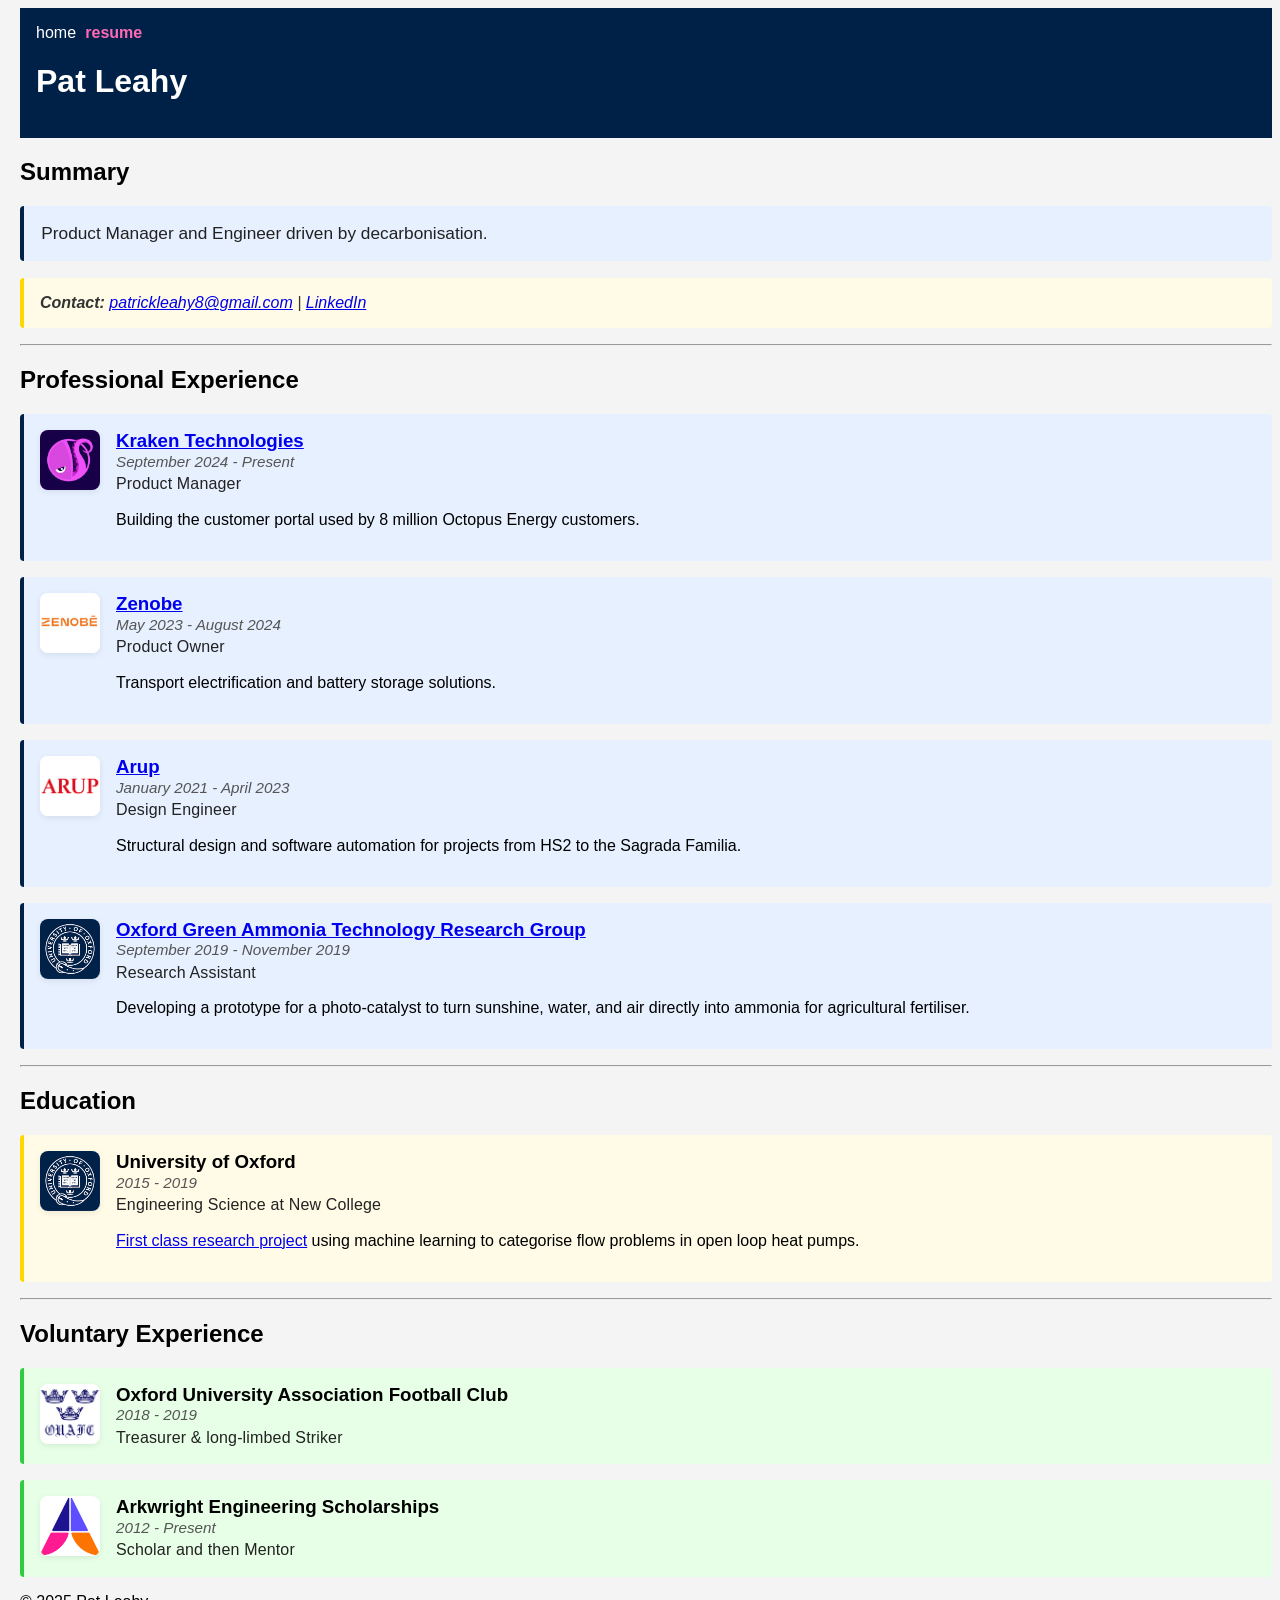
<file: resume.html>
<!DOCTYPE html>
<html lang="en">
<head>
    <meta charset="UTF-8">
    <meta name="viewport" content="width=device-width, initial-scale=1.0">
    <title>Pat Leahy</title>
    <link rel="stylesheet" href="css/style.css">
</head>
<body>
    <header>
        <nav>
            <a href="index.html">home</a>
            <a href="resume.html" class="active">resume</a>
        </nav>
        <h1>Pat Leahy</h1>
    </header>
    <main class="content-wrapper">
        <section id="contact-summary" class="section">
            <h2>Summary</h2>
            <p class="summary-text">Product Manager and Engineer driven by decarbonisation.</p>
            <address class="contact-details">
                <strong>Contact:</strong>
                <a href="mailto:patrickleahy8@gmail.com">patrickleahy8@gmail.com</a> |
                <a href="https://uk.linkedin.com/in/patrick-leahy-6a9b34160" target="_blank">LinkedIn</a> 
            </address>
        </section>
        <hr>
        <section id="experience" class="section">
            <h2>Professional Experience</h2>
            <article class="job-entry">
                <img class="entry-logo" src="images/kraken-logo.jpeg" alt="Kraken Technologies Logo">
                <div class="entry-content">
                    <h3><a href="https://kraken.tech/" target="_blank">Kraken Technologies</a></h3>
                    <p class="dates">September 2024 - Present</p>
                    <span class="role">Product Manager</span>
                    <p>Building the customer portal used by 8 million Octopus Energy customers.</p>
                </div>
            </article>
            <article class="job-entry">
                <img class="entry-logo" src="images/zenobe-logo.jpg" alt="Zenobe Logo">
                <div class="entry-content">
                    <h3><a href="https://www.zenobe.com/" target="_blank">Zenobe</a></h3>
                    <p class="dates">May 2023 - August 2024</p>
                    <span class="role">Product Owner</span>
                    <p>Transport electrification and battery storage solutions.</p>
                </div>
            </article>
            <article class="job-entry">
                <img class="entry-logo" src="images/arup-logo.jpg" alt="Arup Logo">
                <div class="entry-content">
                    <h3><a href="https://www.arup.com" target="_blank">Arup</a></h3>
                    <p class="dates">January 2021 - April 2023</p>
                    <span class="role">Design Engineer</span>
                    <p>Structural design and software automation for projects from HS2 to the Sagrada Familia.</p>
                </div>
            </article>
            <article class="job-entry">
                <img class="entry-logo" src="images/oxford-logo.png" alt="Oxford Green Ammonia Logo">
                <div class="entry-content">
                    <h3><a href="https://eng.ox.ac.uk/green-ammonia/" target="_blank">Oxford Green Ammonia Technology Research Group</a></h3>
                    <p class="dates">September 2019 - November 2019</p>
                    <span class="role">Research Assistant</span>
                    <p>Developing a prototype for a photo-catalyst to turn sunshine, water, and air directly into ammonia for agricultural fertiliser.</p>
                </div>
            </article>
        </section>
        <hr>
        <section id="education" class="section">
            <h2>Education</h2>
            <article class="education-entry">
                <img class="entry-logo" src="images/oxford-logo.png" alt="University of Oxford Logo">
                <div class="entry-content">
                    <h3>University of Oxford</h3>
                    <p class="dates">2015 - 2019</p>
                    <span class="role">Engineering Science at New College</span>
                    <p> <a href="https://drive.google.com/file/d/1USooeyWYGISYF1X3e3M1Lx8-hdP92F54/view?usp=sharing" target="_blank">First class research project</a> using machine learning to categorise flow problems in open loop heat pumps.</p>
                </div>
            </article>
        </section>
        <hr>
        <section id="voluntary" class="section">
            <h2>Voluntary Experience</h2>
            <article class="voluntary-entry">
                <img class="entry-logo" src="images/ouafc-logo.png" alt="OUAFC Logo">
                <div class="entry-content">
                    <h3>Oxford University Association Football Club</h3>
                    <p class="dates">2018 - 2019</p>
                    <span class="role">Treasurer & long-limbed Striker</span>
                </div>
            </article>
            <article class="voluntary-entry">
                <img class="entry-logo" src="images/arkwright-logo.png" alt="Arkwright Logo">
                <div class="entry-content">
                    <h3>Arkwright Engineering Scholarships</h3>
                    <p class="dates">2012 - Present</p>
                    <span class="role">Scholar and then Mentor</span>
                </div>
            </article>
        </section>
    </main>
    <footer>
        <p class="content-wrapper">&copy; 2025 Pat Leahy</p>
    </footer>
</body>
</html>
</file>
<file: css/style.css>
nav a {
    color: white;
    text-decoration: none;
    margin-right: 0.3em;
}

nav a:hover {
    color: lightgray !important;
}

nav a.active {
    color: #FF69B4 !important;
    font-weight: bold;
}

header {
    font-family: sans-serif;
    background-color: #002147;
    color: white;
    padding: 1em;
    text-align: left;
}

body {
    font-family: sans-serif;
    margin-left: 20px;
    background-color: #f4f4f4;
}

img {
    max-width: 100%;
    height: auto;
}

.cover-photo {
    height: 500px;
    display: block;
    margin-left: 0;
}

.content-wrapper {
    margin-left: 0;
}

.summary-text {
    background: #e6f0ff;
    border-left: 4px solid #002147;
    padding: 1em;
    margin-bottom: 1em;
    border-radius: 4px;
    font-size: 1.08em;
    color: #222;
}

.contact-details {
    background: #fffbe6;
    border-left: 4px solid #ffd700;
    padding: 1em;
    margin-bottom: 1em;
    border-radius: 4px;
    font-size: 1em;
    color: #333;
    display: block;
}

.job-entry {
    background: #e6f0ff;
    border-left: 4px solid #002147;
    padding: 1em;
    margin-bottom: 1em;
    border-radius: 4px;
    display: flex;
    align-items: flex-start;
    gap: 0.5em;
}

.education-entry {
    background: #fffbe6;
    border-left: 4px solid #ffd700;
    padding: 1em;
    margin-bottom: 1em;
    border-radius: 4px;
    display: flex;
    align-items: flex-start;
    gap: 0.5em;
}

.voluntary-entry {
    background: #e6ffe6;
    border-left: 4px solid #2ecc40;
    padding: 1em;
    margin-bottom: 1em;
    border-radius: 4px;
    display: flex;
    align-items: flex-start;
    gap: 0.5em;
}

.entry-logo {
    width: 60px;
    height: 60px;
    object-fit: contain;
    border-radius: 8px;
    background: #fff;
    box-shadow: 0 2px 6px rgba(0, 0, 0, 0.08);
    margin-top: 0;
    margin-right: 0.5em;
    display: inline-block;
    vertical-align: top;
}

.entry-content h3 {
    margin-bottom: 0;
    margin-top: 0;
}

.dates {
    margin-top: 0.05em;
    margin-bottom: 0.25em;
    font-style: italic;
    font-size: 0.95em;
    color: #555;
    display: block;
}

.role {
    font-weight: 500;
    font-size: 1em;
    color: #222;
    margin: 0.1em 0 0.1em 0;
    font-style: normal;
    letter-spacing: 0.01em;
    display: block;
}

.entry-content {
    display: flex;
    flex-direction: column;
    justify-content: flex-start;
    align-items: flex-start;
}
</file>
